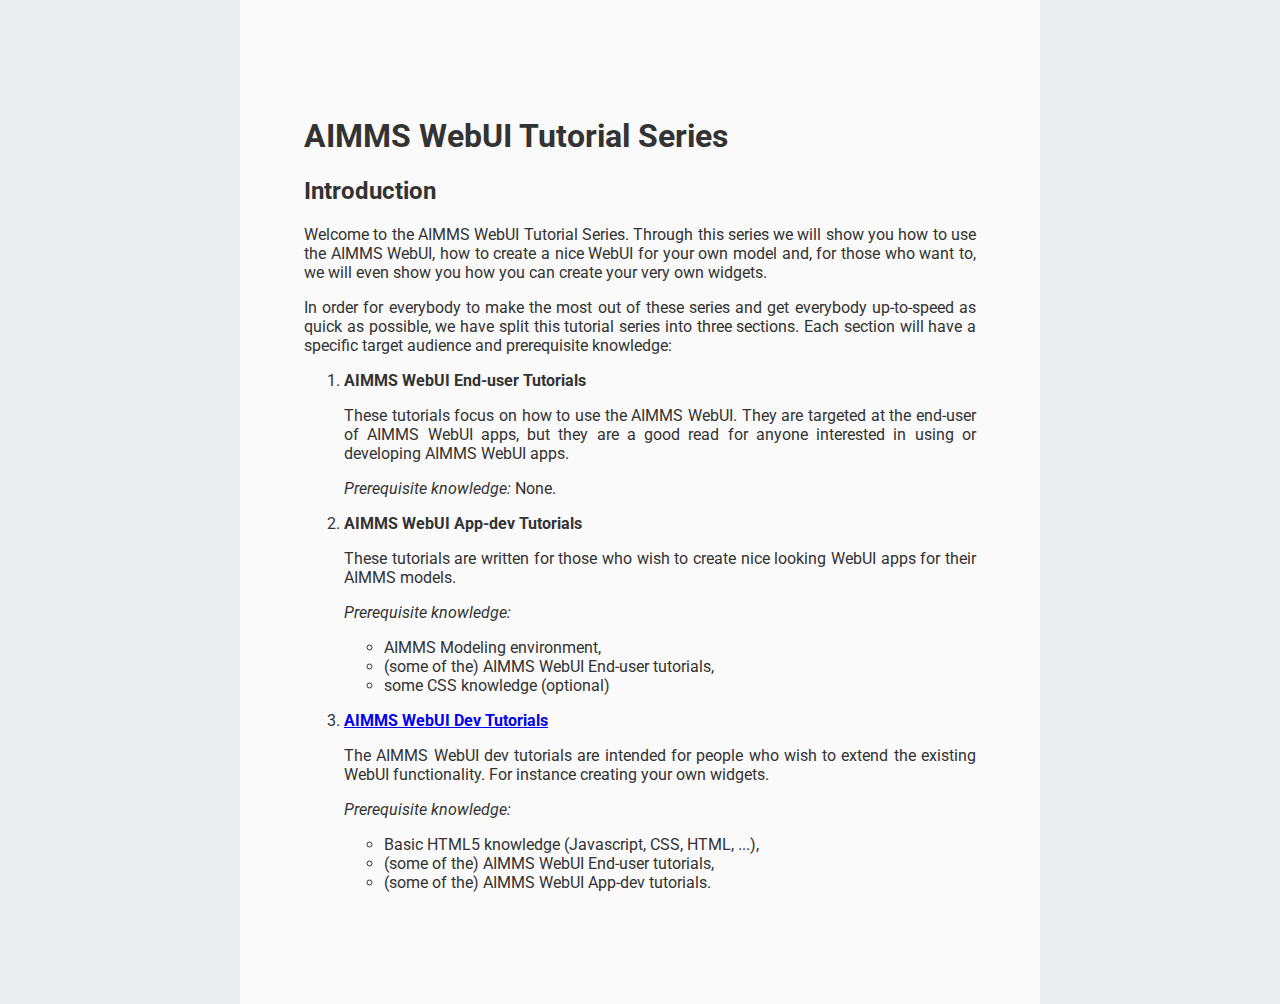
<file: Documentation/tutorials/index.html>
<!DOCTYPE html>
<html>
	<head>
	<title>AIMMS WebUI Tutorial Series</title>
	<meta data-wp-post-id="9602" />
	<link href='http://fonts.googleapis.com/css?family=Roboto:300,300italic' rel='stylesheet' type='text/css'>
	<style>
		html {
			background-color: #ECEDEF;
		}
		body {
			font-family: 'Roboto', sans-serif;
			width: 42em;
			margin: 0 auto;
			padding: 6em 4em;
			text-align: justify;
			color: #333;
			background-color: #FAFAFA;
		}
	</style>
	</head>
	<body>
		<h1>AIMMS WebUI Tutorial Series</h1>
		<h2>Introduction</h2>
		<p>Welcome to the AIMMS WebUI Tutorial Series. Through this series we will show you how to use the AIMMS WebUI,
			how to create a nice WebUI for your own model and, for those who want to, we will even show you how you can
			create your very own widgets.
		<p>In order for everybody to make the most out of these series and get everybody up-to-speed as quick as possible,
			we have split this tutorial series into three sections. Each section will have a specific target audience and
			prerequisite knowledge:
		<ol>
			<li><strong>AIMMS WebUI End-user Tutorials</strong><br/>
				<p>These tutorials focus on how to use the AIMMS WebUI. They are targeted at the end-user of AIMMS WebUI apps,
					but they are a good read for anyone interested in using or developing AIMMS WebUI apps.
				<p><em>Prerequisite knowledge: </em> None.
			<li><strong>AIMMS WebUI App-dev Tutorials</strong><br/>
				<p>These tutorials are written for those who wish to create nice looking WebUI apps for their AIMMS models.
				<p><em>Prerequisite knowledge: </em>
					<ul>
						<li>AIMMS Modeling environment,
						<li>(some of the) AIMMS WebUI End-user tutorials,
						<li>some CSS knowledge (optional)
					</ul>
				<p>
			<li><strong><a href="aimms-webui-dev-tutorial-series/">AIMMS WebUI Dev Tutorials</a></strong><br/>
				<p>The AIMMS WebUI dev tutorials are intended for people who wish to extend the existing WebUI functionality.
					For instance creating your own widgets.
				<p><em>Prerequisite knowledge: </em>
					<ul>
						<li>Basic HTML5 knowledge (Javascript, CSS, HTML, ...),
						<li>(some of the) AIMMS WebUI End-user tutorials,
						<li>(some of the) AIMMS WebUI App-dev tutorials.
					</ul>
				<p>
		</ol>
	</body>
</html>
</file>
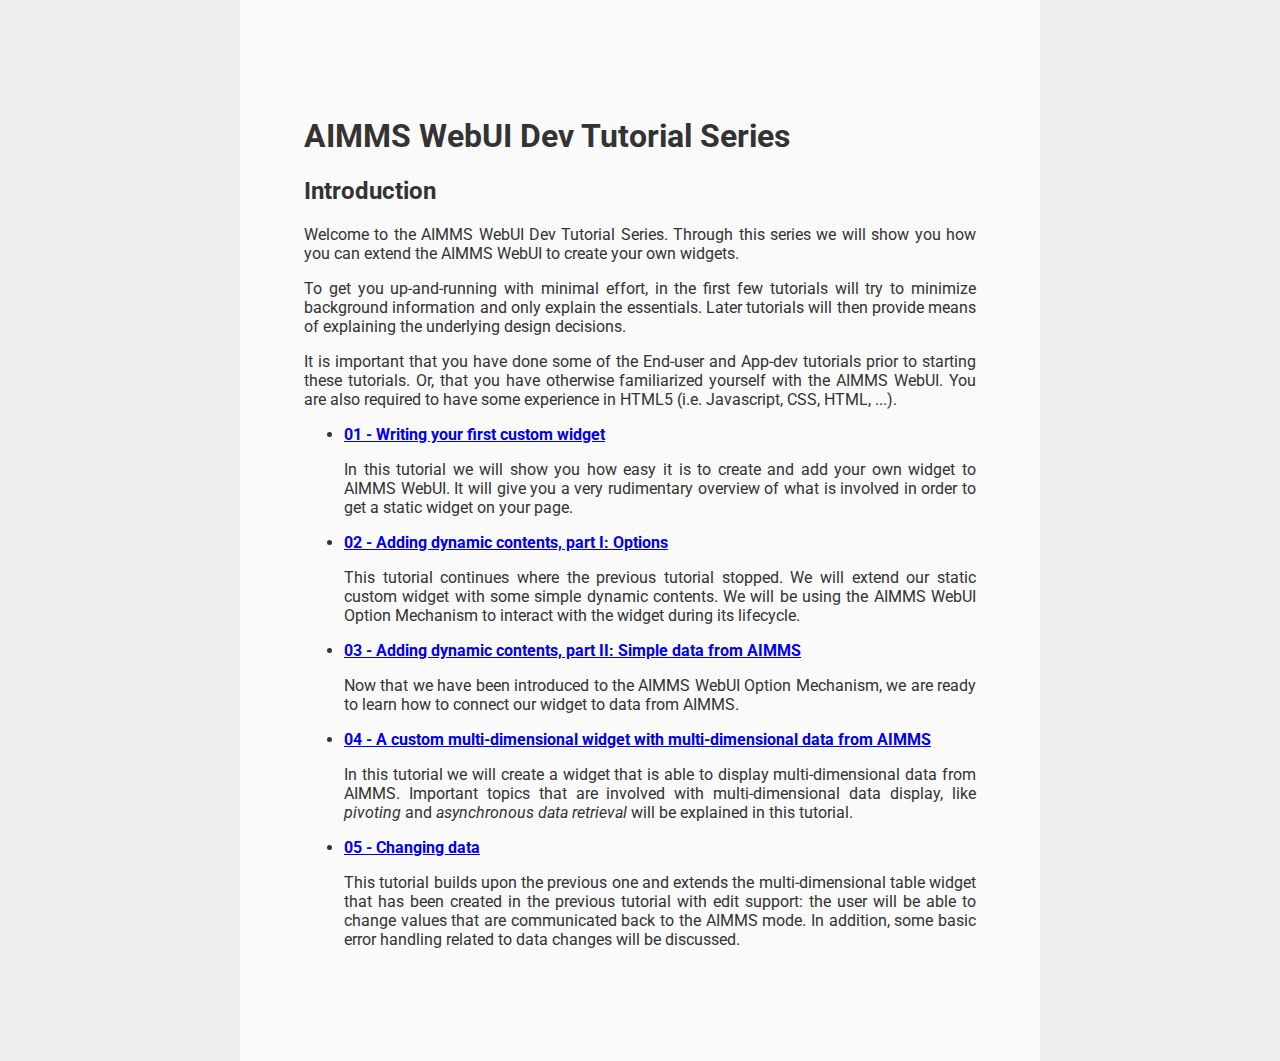
<file: Documentation/tutorials/aimms-webui-dev-tutorial-series/index.html>
<!DOCTYPE html>
<html>
	<head>
	<title>AIMMS WebUI Dev Tutorial Series</title>
	<meta data-wp-post-id="9609" />
	<link href='//fonts.googleapis.com/css?family=Roboto:300,300italic' rel='stylesheet' type='text/css'>
	<style>
		html {
			background-color: #ECEDEF;
		}
		body {
			font-family: 'Roboto', sans-serif;
			max-width: 42em;
			margin: 0 auto;
			padding: 6em 4em;
			text-align: justify;
			color: #333;
			background-color: #FAFAFA;
		}
		@media screen and (max-width:560px) {
			html, body{ padding:0;background:#fff;font-family: Verdana, sans-serif;text-align: left;font-size:12px;}
			h1, h2, h3, h4, h5, h6, h7, #carousel ul, #carousel h3 {
				font-family: 'Cabin Condensed';
			}
			h1, h2, h3, h4, h5, h6, h7 {
				font-size: 2em;
				font-weight: 500;
			}
			body {padding-right:10px;}
			.wp-title{display:none;}
			img {max-width:100%}
		}
	</style>
	</head>
	<body>
		<h1 class="wp-title">AIMMS WebUI Dev Tutorial Series</h1>
		<h2>Introduction</h2>
		<p>Welcome to the AIMMS WebUI Dev Tutorial Series. Through this series we will show you how you can extend the AIMMS
			WebUI to create your own widgets.
		<p>To get you up-and-running with minimal effort, in the first few tutorials will try to minimize background information
			and only explain the essentials. Later tutorials will then provide means of explaining the underlying design decisions.
		<p>It is important that you have done some of the End-user and App-dev tutorials prior to starting these tutorials. Or,
			that you have otherwise familiarized yourself with the AIMMS WebUI. You are also required to have some experience in
			HTML5 (i.e. Javascript, CSS, HTML, ...).
		<ul>
			<li><strong><a href="01-writing-your-first-custom-widget/index.html">01 - Writing your first custom widget</a></strong>
				<p>In this tutorial we will show you how easy it is to create and add your own widget to AIMMS WebUI. It will give
					you a very rudimentary overview of what is involved in order to get a static widget on your page.
			<li><strong><a href="02-adding-dynamic-contents-part-i-options/index.html">02 - Adding dynamic contents, part I: Options</a></strong>
				<p>This tutorial continues where the previous tutorial stopped. We will extend our static custom widget with some
					simple dynamic contents. We will be using the AIMMS WebUI Option Mechanism to interact with the widget during
					its lifecycle.
			<li><strong><a href="03-adding-dynamic-contents-part-ii-aimms-scalar-options/index.html">03 - Adding dynamic contents, part II: Simple data from AIMMS</a></strong>
				<p>Now that we have been introduced to the AIMMS WebUI Option Mechanism, we are ready to learn how to connect our
					widget to data from AIMMS.
			<li><strong><a href="04-creating-a-custom-widget-with-multi-dimensional-data-from-aimms/index.html">04 - A custom multi-dimensional widget with
						multi-dimensional data from AIMMS</a></strong>
				<p>In this tutorial we will create a widget that is able to display multi-dimensional data from AIMMS. Important topics
					that are involved with multi-dimensional data display, like <em>pivoting</em> and <em> asynchronous data retrieval</em>
					will be explained in this tutorial.
			<li><strong><a href="05-changing-data/index.html">05 - Changing data</a></strong>
				<p>This tutorial builds upon the previous one and extends the multi-dimensional table widget that has been created in the
					previous tutorial with edit support: the user will be able to change values that are communicated back to the AIMMS
					mode. In addition, some basic error handling related to data changes will be discussed.
<!--
			<li><strong>TODO</strong><br/>
				<p>TODO.
				<p><em>Prerequisite knowledge: </em>
					<ul>
						<li>TODO
					</ul>
				<p>
			<li><strong>TODO</strong><br/>
				<p>TODO.
				<p><em>Prerequisite knowledge: </em>
					<ul>
						<li>TODO
					</ul>
				<p>
-->
		</ul>
	</body>
</html>
</file>
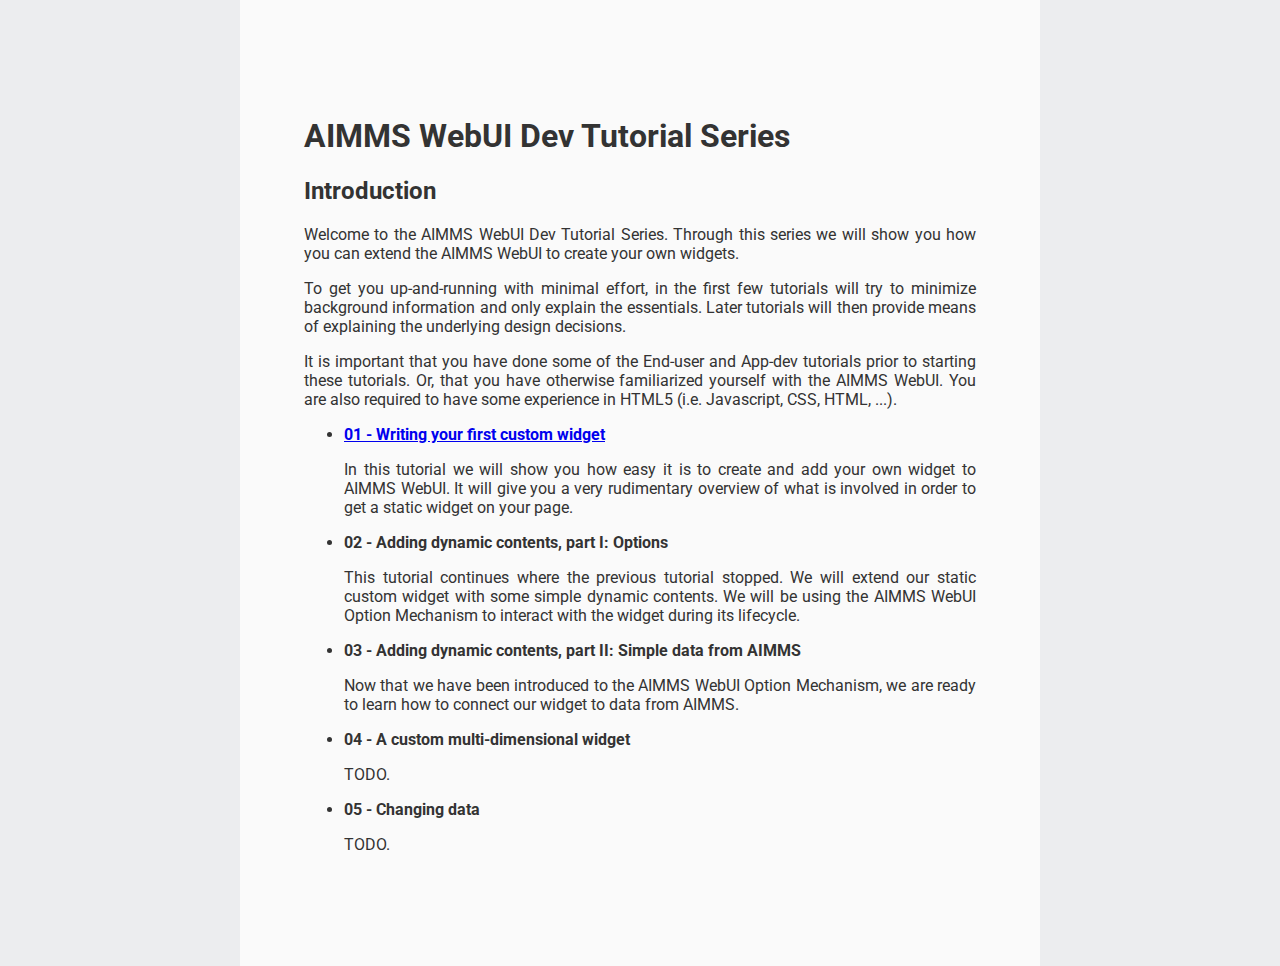
<file: Documentation/tutorials/webui-dev-index.html>
<!DOCTYPE html>
<html>
	<head>
	<title>AIMMS WebUI Dev Tutorial Series</title>
	<meta data-wp-post-id="9609" />
	<link href='http://fonts.googleapis.com/css?family=Roboto:300,300italic' rel='stylesheet' type='text/css'>
	<style>
		html {
			background-color: #ECEDEF;
		}
		body {
			font-family: 'Roboto', sans-serif;
			width: 42em;
			margin: 0 auto;
			padding: 6em 4em;
			text-align: justify;
			color: #333;
			background-color: #FAFAFA;
		}
	</style>
	</head>
	<body>
		<h1>AIMMS WebUI Dev Tutorial Series</h1>
		<h2>Introduction</h2>
		<p>Welcome to the AIMMS WebUI Dev Tutorial Series. Through this series we will show you how you can extend the AIMMS
			WebUI to create your own widgets.
		<p>To get you up-and-running with minimal effort, in the first few tutorials will try to minimize background information
			and only explain the essentials. Later tutorials will then provide means of explaining the underlying design decisions.
		<p>It is important that you have done some of the End-user and App-dev tutorials prior to starting these tutorials. Or,
			that you have otherwise familiarized yourself with the AIMMS WebUI. You are also required to have some experience in
			HTML5 (i.e. Javascript, CSS, HTML, ...).
		<ul>
			<li><strong><a href="webui-dev-01/index.html">01 - Writing your first custom widget</a></strong><br/>
				<p>In this tutorial we will show you how easy it is to create and add your own widget to AIMMS WebUI. It will give
					you a very rudimentary overview of what is involved in order to get a static widget on your page.
			<li><strong>02 - Adding dynamic contents, part I: Options</strong>
				<p>This tutorial continues where the previous tutorial stopped. We will extend our static custom widget with some
					simple dynamic contents. We will be using the AIMMS WebUI Option Mechanism to interact with the widget during
					its lifecycle.
			<li><strong>03 - Adding dynamic contents, part II: Simple data from AIMMS</strong>
				<p>Now that we have been introduced to the AIMMS WebUI Option Mechanism, we are ready to learn how to connect our
					widget to data from AIMMS.
			<li><strong>04 - A custom multi-dimensional widget</strong>
				<p>TODO.
			<li><strong>05 - Changing data</strong>
				<p>TODO.
<!--
			<li><strong>TODO</strong><br/>
				<p>TODO.
				<p><em>Prerequisite knowledge: </em>
					<ul>
						<li>TODO
					</ul>
				<p>
			<li><strong>TODO</strong><br/>
				<p>TODO.
				<p><em>Prerequisite knowledge: </em>
					<ul>
						<li>TODO
					</ul>
				<p>
-->
		</ul>
	</body>
</html>
</file>
